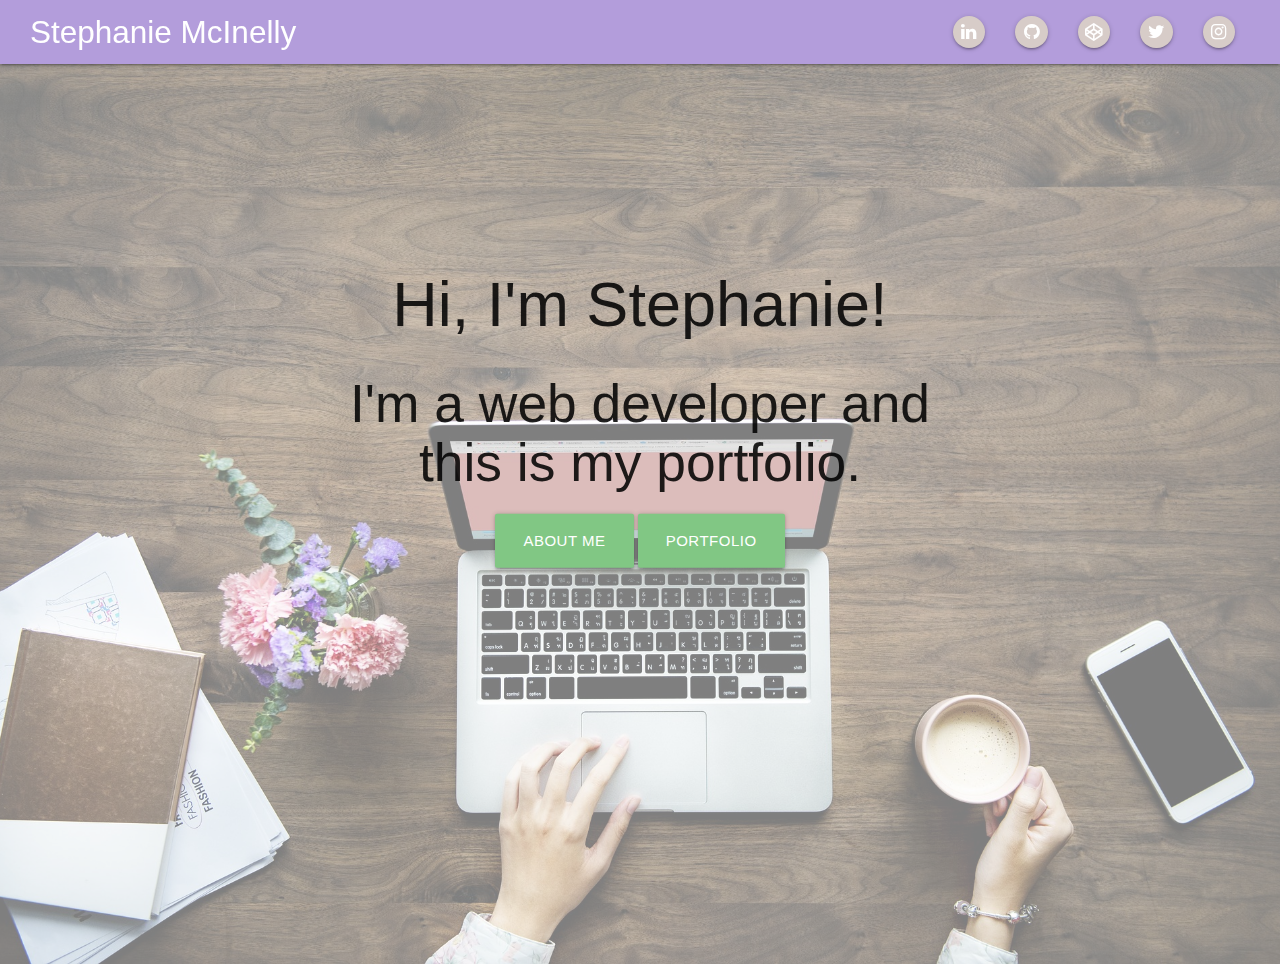
<file: index.html>
<html lang="en">
<head>
    <meta charset="UTF-8">
    <meta name="viewport" content="width=device-width, initial-scale=1.0">
    <meta http-equiv="X-UA-Compatible" content="ie=edge">
    <!--Import Google Icon Font-->
    <link href="https://fonts.googleapis.com/icon?family=Material+Icons" rel="stylesheet">
     <!-- Compiled and minified CSS -->
    <link rel="stylesheet" href="https://cdnjs.cloudflare.com/ajax/libs/materialize/1.0.0/css/materialize.min.css">
     <!--Font Awesome-->
    <link rel="stylesheet" href="https://cdnjs.cloudflare.com/ajax/libs/font-awesome/4.7.0/css/font-awesome.min.css">
    <!--Stylesheet CSS-->
    <link rel="stylesheet" type="text/css" href="stylesheet.css">
   
    <title>Stephanie McInelly</title>
</head>
<body>
  <!--Responsive NavBar-->
  <div class="navbar-fixed">
    <nav class="nav-wrapper deep-purple lighten-3">
        <div class="brand-logo">Stephanie McInelly</div>
            <a href="#" class="sidenav-trigger" data-target="mobile-links">
                <i class="material-icons">menu</i>
            </a>
            <div class="links">
            <ul class="right hide-on-med-and-down">
                <li><a href="https://linkedin.com/in/stephaniemcinelly/" target="_blank" class="tooltipped btn-floating btn-small brown lighten-4" data-tooltip="Linked In">
                    <i class="fa fa-linkedin"></i>
                </a></li>
                <li><a href="https://github.com/smcinelly" target="_blank" class="tooltipped btn-floating btn-small brown lighten-4" data-tooltip="GitHub">
                    <i class="fa fa-github"></i>
                </a></li>
                <li><a href="https://codepen.io/smcinelly/" target="_blank" class="tooltipped btn-floating btn-small brown lighten-4" data-tooltip="CodePen">
                    <i class="fa fa-codepen"></i>
                </a></li>
                <li><a href="https://twitter.com/smcinelly" target="_blank" class="tooltipped btn-floating btn-small brown lighten-4" data-tooltip="Twitter">
                    <i class="fa fa-twitter"></i>
                </a></li>
                <li><a href="https://www.instagram.com/smac_webdev/" target="_blank" class="tooltipped btn-floating btn-small brown lighten-4" data-tooltip="Instagram">
                    <i class="fa fa-instagram"></i>
                </a></li>
            </ul>
            </div>
        </div>
    </nav> 
</div>
    <ul class="sidenav" id="mobile-links">
        <li><a href="index.html">Home</a></li>
        <li><a href="about.html">About</a></li>
        <li><a href="portfolio.html">Portfolio</a></li>
        <li><a href="https://linkedin.com/in/stephaniemcinelly/" target="_blank">Linked In</a></li>
        <li><a href="https://github.com/smcinelly" target="_blank">GitHub</a></li>
        <li><a href="https://codepen.io/smcinelly/" target="_blank">CodePen</a></li>
        <li><a href="https://twitter.com/smcinelly" target="_blank">Twitter</a></li>
        <li><a href="https://www.instagram.com/smac_webdev/" target="_blank">Instagram</a></li>
    </ul>
<!---Background image-->
<header>
    <div class="background-image"></div>
</header>
<!--Main content-->
    <main class="main-container">
        <h1 class="center-align">Hi, I'm Stephanie!</h1>
        <h2 class="center-align">I'm a web developer and this is my portfolio.</h2>
        <p class="center-align">
            <a href="about.html" class="green lighten-2 waves-effect waves-light btn-large" class="center-align">About Me</a>
            <a href="portfolio.html" class="green lighten-2 waves-effect waves-light btn-large" class="center-align">Portfolio</a>
        </p>
    </main>


<!-- Compiled and minified JavaScript and jQuery -->
    <script src="https://code.jquery.com/jquery-3.4.1.min.js"></script>
    <script src="https://cdnjs.cloudflare.com/ajax/libs/materialize/1.0.0/js/materialize.min.js"></script>
    <script>
        $(document).ready(function(){
            $('.sidenav').sidenav();
            $('.tooltipped').tooltip()
        });
    </script>
</body>
</html>
</file>
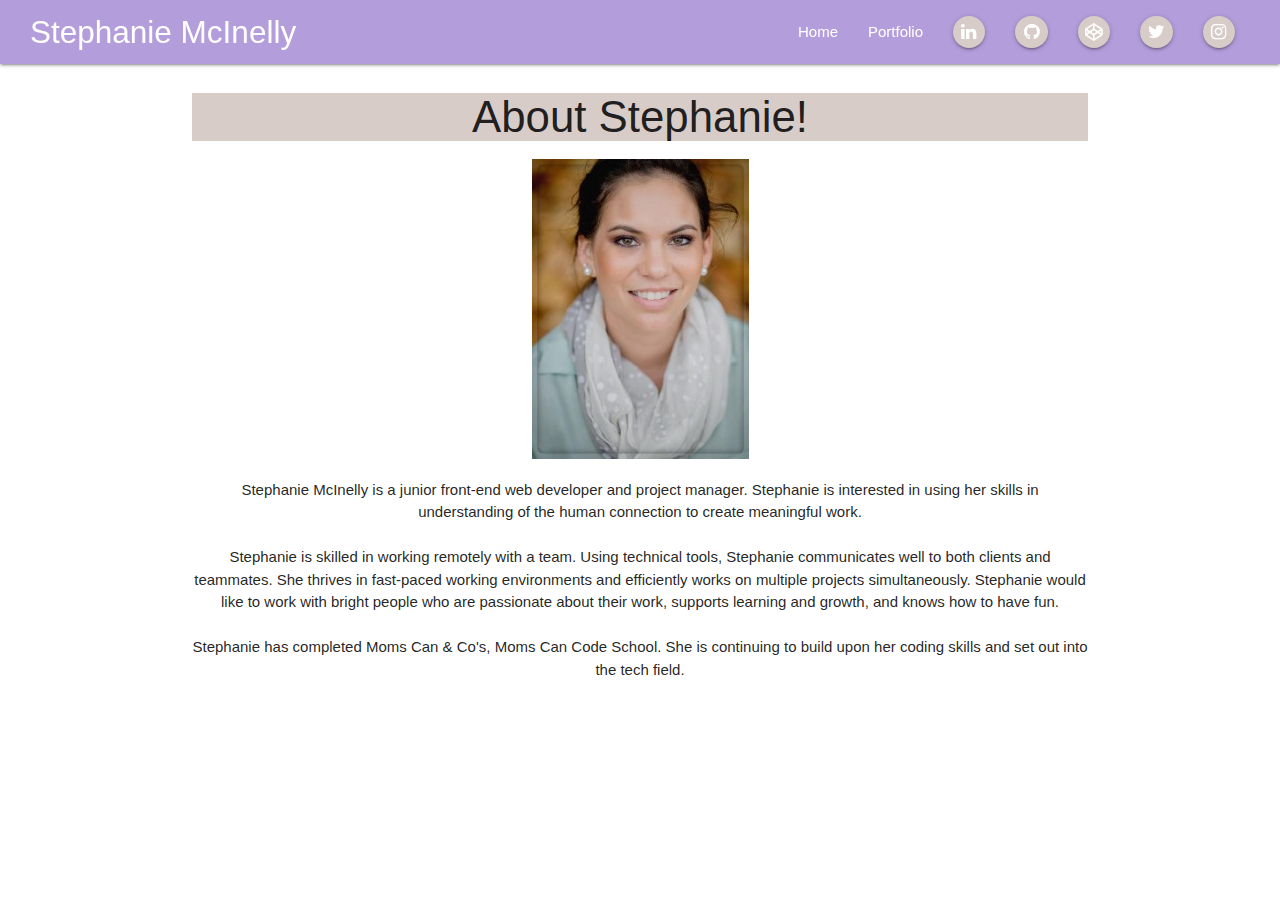
<file: about.html>
<html lang="en">
<head>
    <meta charset="UTF-8">
    <meta name="viewport" content="width=device-width, initial-scale=1.0">
    <meta http-equiv="X-UA-Compatible" content="ie=edge">
    <!--Import Google Icon Font-->
    <link href="https://fonts.googleapis.com/icon?family=Material+Icons" rel="stylesheet">
     <!-- Compiled and minified CSS -->
    <link rel="stylesheet" href="https://cdnjs.cloudflare.com/ajax/libs/materialize/1.0.0/css/materialize.min.css">
     <!--Font Awesome-->
    <link rel="stylesheet" href="https://cdnjs.cloudflare.com/ajax/libs/font-awesome/4.7.0/css/font-awesome.min.css">
    <!--Stylesheet CSS-->
    <link rel="stylesheet" type="text/css" href="stylesheet.css">
   
    <title>Stephanie McInelly</title>
</head>
<body>
  <!--Responsive NavBar-->
  <div class="navbar-fixed">
    <nav class="nav-wrapper deep-purple lighten-3">
        <div class="brand-logo">Stephanie McInelly</div>
            <a href="#" class="sidenav-trigger" data-target="mobile-links">
                <i class="material-icons">menu</i>
            </a>
            <div class="links">
            <ul class="right hide-on-med-and-down">
                <li><a href="index.html">Home</a></li>
                <li><a href="portfolio.html">Portfolio</a></li>
                <li><a href="https://linkedin.com/in/stephaniemcinelly/" target="_blank" class="tooltipped btn-floating btn-small brown lighten-4" data-tooltip="Linked In">
                    <i class="fa fa-linkedin"></i>
                </a></li>
                <li><a href="https://github.com/smcinelly" target="_blank" class="tooltipped btn-floating btn-small brown lighten-4" data-tooltip="GitHub">
                    <i class="fa fa-github"></i>
                </a></li>
                <li><a href="https://codepen.io/smcinelly/" target="_blank" class="tooltipped btn-floating btn-small brown lighten-4" data-tooltip="CodePen">
                    <i class="fa fa-codepen"></i>
                </a></li>
                <li><a href="https://twitter.com/smcinelly" target="_blank" class="tooltipped btn-floating btn-small brown lighten-4" data-tooltip="Twitter">
                    <i class="fa fa-twitter"></i>
                </a></li>
                <li><a href="https://www.instagram.com/smac_webdev/" target="_blank" class="tooltipped btn-floating btn-small brown lighten-4" data-tooltip="Instagram">
                    <i class="fa fa-instagram"></i>
                </a></li>
            </ul>
            </div>
    </nav>
</div> 
    <ul class="sidenav" id="mobile-links">
        <li><a href="index.html">Home</a></li>
        <li><a href="about.html">About</a></li>
        <li><a href="portfolio.html">Portfolio</a></li>
        <li><a href="https://linkedin.com/in/stephaniemcinelly/" target="_blank">Linked In</a></li>
        <li><a href="https://github.com/smcinelly" target="_blank">GitHub</a></li>
        <li><a href="https://codepen.io/smcinelly/" target="_blank">CodePen</a></li>
        <li><a href="https://twitter.com/smcinelly" target="_blank">Twitter</a></li>
        <li><a href="https://www.instagram.com/smac_webdev/" target="_blank">Instagram</a></li>
    </ul>

<!-- Main Content -->
<div class="container">
    <h3 class="brown lighten-4 center-align">About Stephanie!</h3>
</div>
<div class="image">
    <img class="center-align" src="assets/selfie1.jpg" alt="A photo of Stephanie">
</div>
<div class="container">
    <div class="content">
        <p class="center-align">Stephanie McInelly is a junior front-end web developer and project manager. Stephanie is interested in using her skills in understanding of the human connection to create meaningful work.          <br>  
                <br>Stephanie is skilled in working remotely with a team. Using technical tools, Stephanie communicates well to both clients and teammates. She thrives in fast-paced working environments and efficiently works on multiple projects simultaneously. Stephanie would like to work with bright people who are passionate about their work, supports learning and growth, and knows how to have fun. 
                <br>
                <br>Stephanie has completed Moms Can & Co's, Moms Can Code School. She is continuing to build upon her coding skills and set out into the tech field.
        </p>
    </div>
</div>


<!-- Compiled and minified JavaScript and jQuery -->
    <script src="https://code.jquery.com/jquery-3.4.1.min.js"></script>
    <script src="https://cdnjs.cloudflare.com/ajax/libs/materialize/1.0.0/js/materialize.min.js"></script>
    <script>
        $(document).ready(function(){
            $('.sidenav').sidenav();
            $('.tooltipped').tooltip()
        });
    </script>
</body>
</html>
</file>
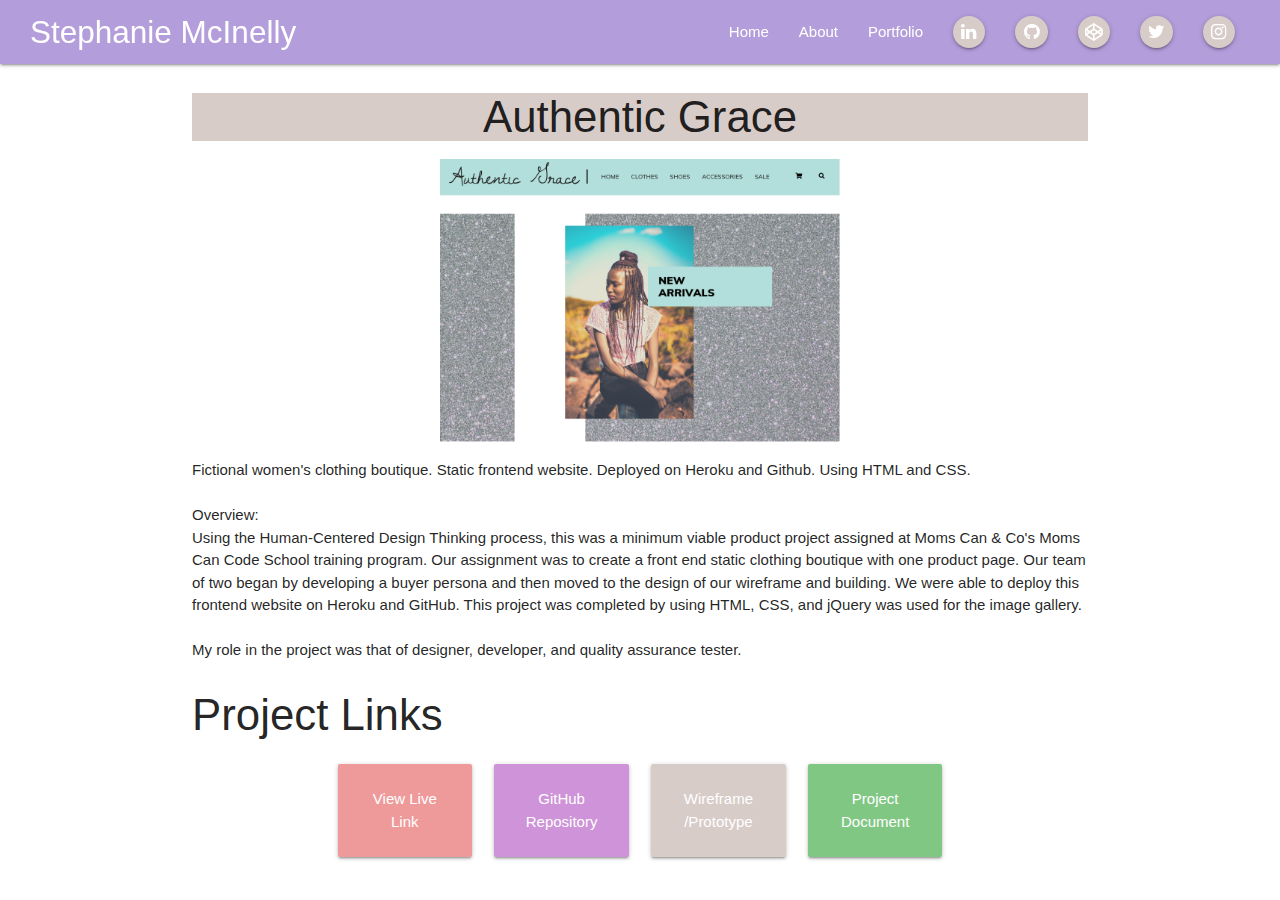
<file: authenticgrace.html>
<html lang="en">
<head>
    <meta charset="UTF-8">
    <meta name="viewport" content="width=device-width, initial-scale=1.0">
    <meta http-equiv="X-UA-Compatible" content="ie=edge">
    <!--Import Google Icon Font-->
    <link href="https://fonts.googleapis.com/icon?family=Material+Icons" rel="stylesheet">
     <!-- Compiled and minified CSS -->
    <link rel="stylesheet" href="https://cdnjs.cloudflare.com/ajax/libs/materialize/1.0.0/css/materialize.min.css">
     <!--Font Awesome-->
    <link rel="stylesheet" href="https://cdnjs.cloudflare.com/ajax/libs/font-awesome/4.7.0/css/font-awesome.min.css">
    <!--Stylesheet CSS-->
    <link rel="stylesheet" type="text/css" href="stylesheet.css">
   
    <title>Stephanie McInelly</title>
</head>
<body>
  <!--Responsive NavBar-->
  <div class="navbar-fixed">
    <nav class="nav-wrapper deep-purple lighten-3">
        <div class="brand-logo">Stephanie McInelly</div>
            <a href="#" class="sidenav-trigger" data-target="mobile-links">
                <i class="material-icons">menu</i>
            </a>
            <div class="links">
            <ul class="right hide-on-med-and-down">
                <li><a href="index.html">Home</a></li>
                <li><a href="about.html">About</a></li>
                <li><a href="portfolio.html">Portfolio</a></li>
                <li><a href="https://linkedin.com/in/stephaniemcinelly/" target="_blank" class="tooltipped btn-floating btn-small brown lighten-4" data-tooltip="Linked In">
                    <i class="fa fa-linkedin"></i>
                </a></li>
                <li><a href="https://github.com/smcinelly"  target="_blank" class="tooltipped btn-floating btn-small brown lighten-4" data-tooltip="GitHub">
                    <i class="fa fa-github"></i>
                </a></li>
                <li><a href="https://codepen.io/smcinelly/" target="_blank" class="tooltipped btn-floating btn-small brown lighten-4" data-tooltip="CodePen">
                    <i class="fa fa-codepen"></i>
                </a></li>
                <li><a href="https://twitter.com/smcinelly" target="_blank" class="tooltipped btn-floating btn-small brown lighten-4" data-tooltip="Twitter">
                    <i class="fa fa-twitter"></i>
                </a></li>
                <li><a href="https://www.instagram.com/smac_webdev/" target="_blank" class="tooltipped btn-floating btn-small brown lighten-4" data-tooltip="Instagram">
                    <i class="fa fa-instagram"></i>
                </a></li>
            </ul>
            </div>
    </nav>
</div> 
    <ul class="sidenav" id="mobile-links">
        <li><a href="index.html">Home</a></li>
        <li><a href="about.html">About</a></li>
        <li><a href="portfolio.html">Portfolio</a></li>
        <li><a href="https://linkedin.com/in/stephaniemcinelly/" target="_blank">Linked In</a></li>
        <li><a href="https://github.com/smcinelly" target="_blank">GitHub</a></li>
        <li><a href="https://codepen.io/smcinelly/" target="_blank">CodePen</a></li>
        <li><a href="https://twitter.com/smcinelly" target="_blank">Twitter</a></li>
        <li><a href="https://www.instagram.com/smac_webdev/" target="_blank">Instagram</a></li>
    </ul>

<!--Main Container-->
<div class="container">
    <!--Page Title-->
    <h3 class="brown lighten-4 center-align">Authentic Grace</h3>
    <a href="https://smcinelly.github.io/authenticgrace/" target="_blank">
        <img src="assets/authenticgracescreenshot.png" alt="Screenshot of Authentic Grace Website" width="400" class="screenshot">
    </a>
        <p>
            Fictional women's clothing boutique. Static frontend website. Deployed on Heroku and Github. Using HTML and CSS.
            <br> 
            <br>
            Overview: 
            <br>
            Using the Human-Centered Design Thinking process, this was a minimum viable product project assigned at Moms Can & Co's Moms Can Code School training program. Our assignment was to create a front end static clothing boutique with one product page. Our team of two began by developing a buyer persona and then moved to the design of our wireframe and building. We were able to deploy this frontend website on Heroku and GitHub. This project was completed by using HTML, CSS, and jQuery was used for the image gallery.  
            <br>
            <br>
            My role in the project was that of designer, developer, and quality assurance tester. 
            
        </p> 
        
    <h3>Project Links</h3>
        <div class="container">
            <!-- Row 1 -->
            <div class="row">
                <div class="col s6 m3">
                    <div class="card-panel hoverable red lighten-3">
                        <div class="card-content center-align">
                            <div class="card-action">
                                <a href="https://smcinelly.github.io/authenticgrace/" target="_blank" class="white-text">View Live Link</a>
                            </div>
                        </div> 
                    </div>           
                </div>
                <div class="col s6 m3">
                    <div class="card-panel hoverable deep purple lighten-3">
                        <div class="card-content center-align">
                            <div class="card-action">
                                <a href="https://github.com/smcinelly/authenticgrace" target="_blank" class="white-text">GitHub Repository</a>
                            </div>
                        </div> 
                    </div>
                </div>
                <div class="col s6 m3">
                    <div class="card-panel hoverable brown lighten-4">
                        <div class="card-content center-align">
                            <div class="card-action">
                                <a href="https://www.figma.com/file/Ox8mPMkwBrrz0915VaNH1vUM/AUTHENTIC-GRACE-WIREFRAME?node-id=0%3A1" target="_blank" class="white-text">Wireframe /Prototype</a>
                            </div>
                        </div> 
                    </div>
                </div>
                <div class="col s6 m3">
                    <div class="card-panel hoverable green lighten-2">
                        <div class="card-content center-align">
                            <div class="card-action">
                                <a href="https://docs.google.com/document/d/1XgYk7UZnHPvHpqdD8VHSMOe6PjVz8UFHPuuS5CthLV8/edit?usp=sharing" target="_blank" class="white-text">Project Document</a>
                            </div>
                        </div> 
                    </div>
                </div>    
            </div>


</div>




<!-- Compiled and minified JavaScript and jQuery -->
    <script src="https://code.jquery.com/jquery-3.4.1.min.js"></script>
    <script src="https://cdnjs.cloudflare.com/ajax/libs/materialize/1.0.0/js/materialize.min.js"></script>
    <script>
        $(document).ready(function(){
            $('.sidenav').sidenav();
            $('.tooltipped').tooltip()
        });
    </script>
</body>
</html>
</file>
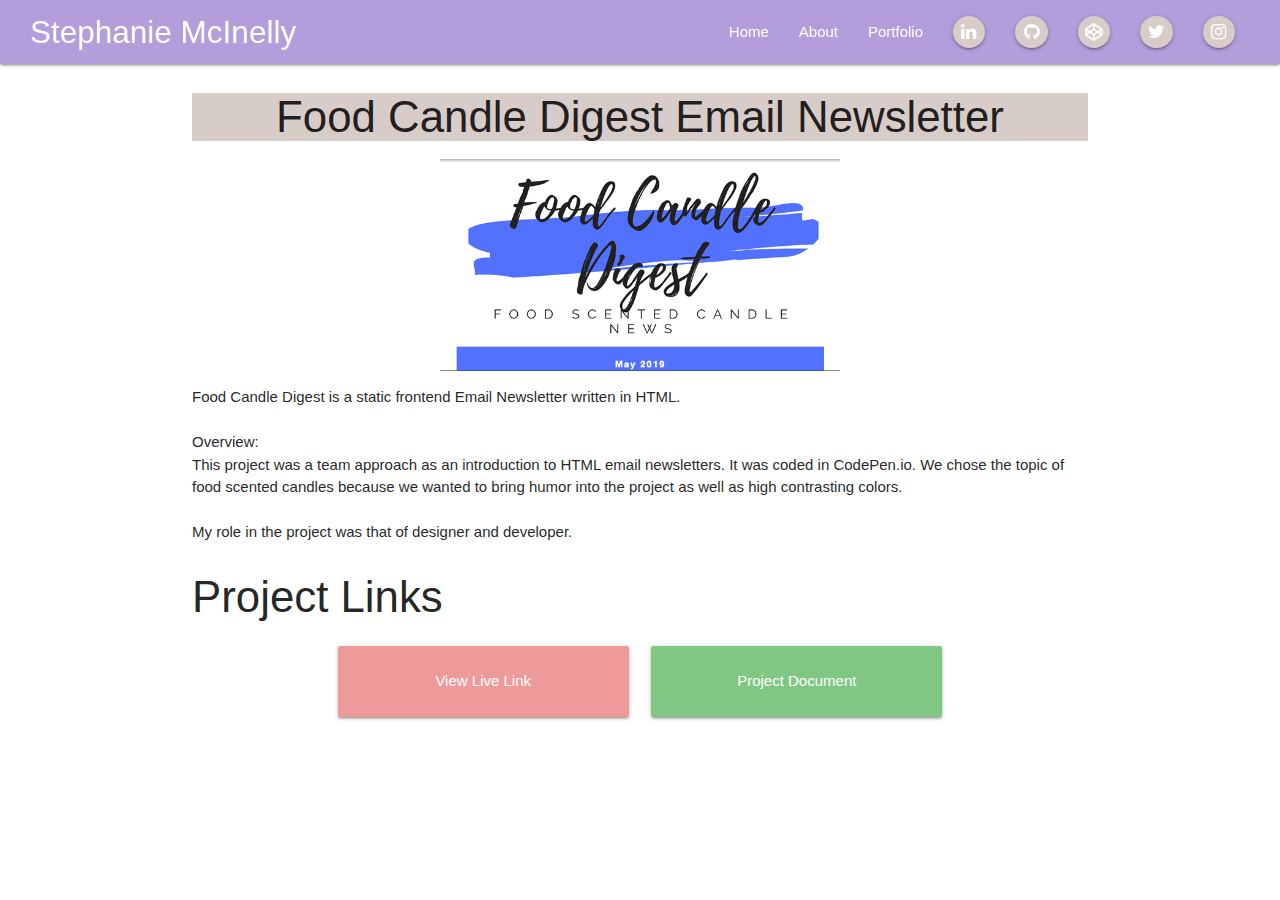
<file: foodcandlenews.html>
<html lang="en">
<head>
    <meta charset="UTF-8">
    <meta name="viewport" content="width=device-width, initial-scale=1.0">
    <meta http-equiv="X-UA-Compatible" content="ie=edge">
    <!--Import Google Icon Font-->
    <link href="https://fonts.googleapis.com/icon?family=Material+Icons" rel="stylesheet">
     <!-- Compiled and minified CSS -->
    <link rel="stylesheet" href="https://cdnjs.cloudflare.com/ajax/libs/materialize/1.0.0/css/materialize.min.css">
     <!--Font Awesome-->
    <link rel="stylesheet" href="https://cdnjs.cloudflare.com/ajax/libs/font-awesome/4.7.0/css/font-awesome.min.css">
    <!--Stylesheet CSS-->
    <link rel="stylesheet" type="text/css" href="stylesheet.css">
   
    <title>Stephanie McInelly</title>
</head>
<body>
  <!--Responsive NavBar-->
  <div class="navbar-fixed">
    <nav class="nav-wrapper deep-purple lighten-3">
        <div class="brand-logo">Stephanie McInelly</div>
            <a href="#" class="sidenav-trigger" data-target="mobile-links">
                <i class="material-icons">menu</i>
            </a>
            <div class="links">
            <ul class="right hide-on-med-and-down">
                <li><a href="index.html">Home</a></li>
                <li><a href="about.html">About</a></li>
                <li><a href="portfolio.html">Portfolio</a></li>
                <li><a href="https://linkedin.com/in/stephaniemcinelly/" target="_blank" class="tooltipped btn-floating btn-small brown lighten-4" data-tooltip="Linked In">
                    <i class="fa fa-linkedin"></i>
                </a></li>
                <li><a href="https://github.com/smcinelly"  target="_blank" class="tooltipped btn-floating btn-small brown lighten-4" data-tooltip="GitHub">
                    <i class="fa fa-github"></i>
                </a></li>
                <li><a href="https://codepen.io/smcinelly/" target="_blank" class="tooltipped btn-floating btn-small brown lighten-4" data-tooltip="CodePen">
                    <i class="fa fa-codepen"></i>
                </a></li>
                <li><a href="https://twitter.com/smcinelly" target="_blank" class="tooltipped btn-floating btn-small brown lighten-4" data-tooltip="Twitter">
                    <i class="fa fa-twitter"></i>
                </a></li>
                <li><a href="https://www.instagram.com/smac_webdev/" target="_blank" class="tooltipped btn-floating btn-small brown lighten-4" data-tooltip="Instagram">
                    <i class="fa fa-instagram"></i>
                </a></li>
            </ul>
            </div>
    </nav>
</div> 
    <ul class="sidenav" id="mobile-links">
        <li><a href="index.html">Home</a></li>
        <li><a href="about.html">About</a></li>
        <li><a href="portfolio.html">Portfolio</a></li>
        <li><a href="https://linkedin.com/in/stephaniemcinelly/" target="_blank">Linked In</a></li>
        <li><a href="https://github.com/smcinelly" target="_blank">GitHub</a></li>
        <li><a href="https://codepen.io/smcinelly/" target="_blank">CodePen</a></li>
        <li><a href="https://twitter.com/smcinelly" target="_blank">Twitter</a></li>
        <li><a href="https://www.instagram.com/smac_webdev/" target="_blank">Instagram</a></li>
    </ul>

<!--Main Container-->
<div class="container">
    <!--Page Title-->
    <h3 class="brown lighten-4 center-align">Food Candle Digest Email Newsletter</h3>
    <a href="https://codepen.io/smcinelly/pen/GLBVyd" target="_blank">
        <img src="assets/Foodcandlenewsscreenshot.png" alt="Screenshot of Food Candle Digest letterhead" width="400" class="screenshot">
    </a>
        <p>
            Food Candle Digest is a static frontend Email Newsletter written in HTML. 
            <br> 
            <br>
            Overview: 
            <br>
            This project was a team approach as an introduction to HTML email newsletters. It was coded in CodePen.io. We chose the topic of food scented candles because we wanted to bring humor into the project as well as high contrasting colors. 
            <br>
            <br>
            My role in the project was that of designer and developer.
            
        </p> 
        
    <h3>Project Links</h3>
        <div class="container">
            <!-- Row 1 -->
            <div class="row">
                <div class="col s6 m6">
                    <div class="card-panel hoverable red lighten-3">
                        <div class="card-content center-align">
                            <div class="card-action">
                                <a href="https://codepen.io/smcinelly/pen/GLBVyd" target="_blank" class="white-text">View Live Link</a>
                            </div>
                        </div> 
                    </div>           
                </div>
                <div class="col s6 m6">
                    <div class="card-panel hoverable green lighten-2">
                        <div class="card-content center-align">
                            <div class="card-action">
                                <a href="https://docs.google.com/document/d/1c7-vx2g7zF8ANW5qcX3PeXOGoX62oYHRZBwfhHm9KPE/edit?usp=sharing" target="_blank" class="white-text">Project Document</a>
                            </div>
                        </div> 
                    </div>
                </div>    
            </div>

</div>




<!-- Compiled and minified JavaScript and jQuery -->
    <script src="https://code.jquery.com/jquery-3.4.1.min.js"></script>
    <script src="https://cdnjs.cloudflare.com/ajax/libs/materialize/1.0.0/js/materialize.min.js"></script>
    <script>
        $(document).ready(function(){
            $('.sidenav').sidenav();
            $('.tooltipped').tooltip()
        });
    </script>
</body>
</html>
</file>
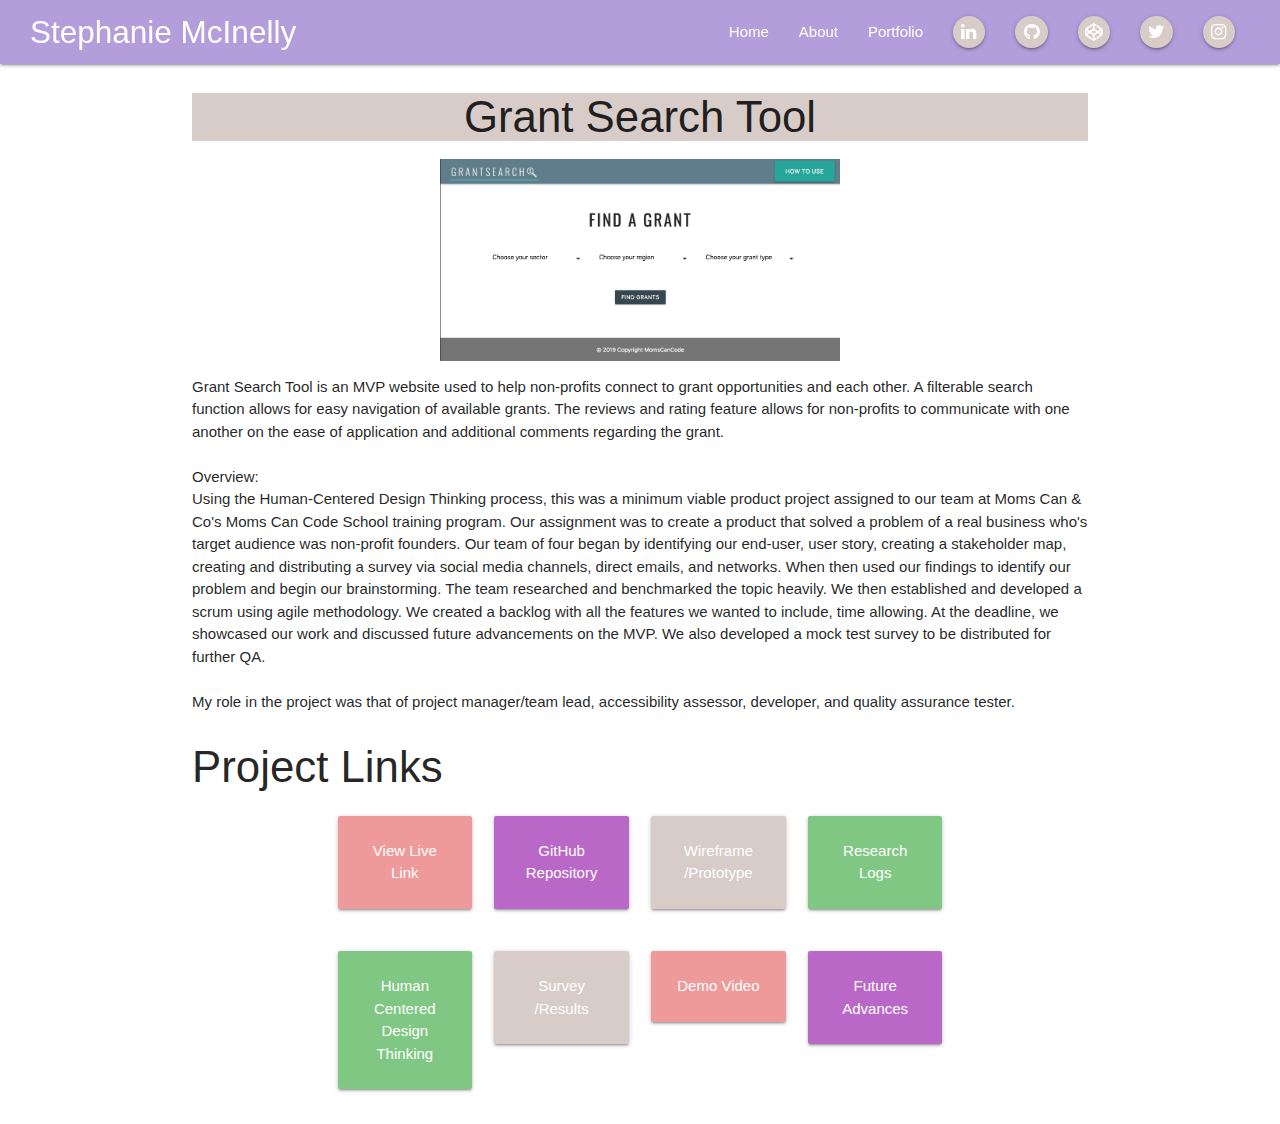
<file: grantsearchtool.html>
<html lang="en">
<head>
    <meta charset="UTF-8">
    <meta name="viewport" content="width=device-width, initial-scale=1.0">
    <meta http-equiv="X-UA-Compatible" content="ie=edge">
    <!--Import Google Icon Font-->
    <link href="https://fonts.googleapis.com/icon?family=Material+Icons" rel="stylesheet">
     <!-- Compiled and minified CSS -->
    <link rel="stylesheet" href="https://cdnjs.cloudflare.com/ajax/libs/materialize/1.0.0/css/materialize.min.css">
     <!--Font Awesome-->
    <link rel="stylesheet" href="https://cdnjs.cloudflare.com/ajax/libs/font-awesome/4.7.0/css/font-awesome.min.css">
    <!--Stylesheet CSS-->
    <link rel="stylesheet" type="text/css" href="stylesheet.css">
   
    <title>Stephanie McInelly</title>
</head>
<body>
  <!--Responsive NavBar-->
  <div class="navbar-fixed">
    <nav class="nav-wrapper deep-purple lighten-3">
        <div class="brand-logo">Stephanie McInelly</div>
            <a href="#" class="sidenav-trigger" data-target="mobile-links">
                <i class="material-icons">menu</i>
            </a>
            <div class="links">
            <ul class="right hide-on-med-and-down">
                <li><a href="index.html">Home</a></li>
                <li><a href="about.html">About</a></li>
                <li><a href="portfolio.html">Portfolio</a></li>
                <li><a href="https://linkedin.com/in/stephaniemcinelly/" target="_blank" class="tooltipped btn-floating btn-small brown lighten-4" data-tooltip="Linked In">
                    <i class="fa fa-linkedin"></i>
                </a></li>
                <li><a href="https://github.com/smcinelly"  target="_blank" class="tooltipped btn-floating btn-small brown lighten-4" data-tooltip="GitHub">
                    <i class="fa fa-github"></i>
                </a></li>
                <li><a href="https://codepen.io/smcinelly/" target="_blank" class="tooltipped btn-floating btn-small brown lighten-4" data-tooltip="CodePen">
                    <i class="fa fa-codepen"></i>
                </a></li>
                <li><a href="https://twitter.com/smcinelly" target="_blank" class="tooltipped btn-floating btn-small brown lighten-4" data-tooltip="Twitter">
                    <i class="fa fa-twitter"></i>
                </a></li>
                <li><a href="https://www.instagram.com/smac_webdev/" target="_blank" class="tooltipped btn-floating btn-small brown lighten-4" data-tooltip="Instagram">
                    <i class="fa fa-instagram"></i>
                </a></li>
            </ul>
            </div>
    </nav>
</div> 
    <ul class="sidenav" id="mobile-links">
        <li><a href="index.html">Home</a></li>
        <li><a href="about.html">About</a></li>
        <li><a href="portfolio.html">Portfolio</a></li>
        <li><a href="https://linkedin.com/in/stephaniemcinelly/" target="_blank">Linked In</a></li>
        <li><a href="https://github.com/smcinelly" target="_blank">GitHub</a></li>
        <li><a href="https://codepen.io/smcinelly/" target="_blank">CodePen</a></li>
        <li><a href="https://twitter.com/smcinelly" target="_blank">Twitter</a></li>
        <li><a href="https://www.instagram.com/smac_webdev/" target="_blank">Instagram</a></li>
    </ul>

<!--Main Container-->
<div class="container">
    <!--Page Title-->
    <h3 class="brown lighten-4 center-align">Grant Search Tool</h3>
    <a href="https://smcinelly.github.io/Grantsearch/" target="_blank">
        <img src="assets/GrantsearchScreenshot.png" alt="Screenshot of Grant Search Tool website" width="400" class="screenshot">
    </a>
        <p>
            Grant Search Tool is an MVP website used to help non-profits connect to grant opportunities and each other. A filterable search function allows for easy navigation of available grants. The reviews and rating feature allows for non-profits to communicate with one another on the ease of application and additional comments regarding the grant.
            <br> 
            <br>
            Overview: 
            <br>
            Using the Human-Centered Design Thinking process, this was a minimum viable product project assigned to our team at Moms Can & Co's Moms Can Code School training program. Our assignment was to create a product that solved a problem of a real business who's target audience was non-profit founders. Our team of four began by identifying our end-user, user story, creating a stakeholder map, creating and distributing a survey via social media channels, direct emails, and networks. When then used our findings to identify our problem and begin our brainstorming. The team researched and benchmarked the topic heavily. We then established and developed a scrum using agile methodology. We created a backlog with all the features we wanted to include, time allowing. At the deadline, we showcased our work and discussed future advancements on the MVP. We also developed a mock test survey to be distributed for further QA. 
            <br>
            <br>
            My role in the project was that of project manager/team lead, accessibility assessor, developer, and quality assurance tester. 
            
        </p> 
        
    <h3>Project Links</h3>
        <div class="container">
            <!-- Row 1 -->
            <div class="row">
                <div class="col s6 m3">
                    <div class="card-panel hoverable red lighten-3">
                        <div class="card-content center-align">
                            <div class="card-action">
                                <a href="https://smcinelly.github.io/Grantsearch/" target="_blank" class="white-text">View Live Link</a>
                            </div>
                        </div> 
                    </div>           
                </div>
                <div class="col s6 m3">
                    <div class="card-panel hoverable purple lighten-2">
                        <div class="card-content center-align">
                            <div class="card-action">
                                <a href="https://github.com/smcinelly/Grantsearch" target="_blank" class="white-text">GitHub Repository</a>
                            </div>
                        </div> 
                    </div>
                </div>
                <div class="col s6 m3">
                    <div class="card-panel hoverable brown lighten-4">
                        <div class="card-content center-align">
                            <div class="card-action">
                                <a href="https://www.figma.com/file/SXc2QSO0WKOF0MRKFyMeF8UY/Genaccelerator-Wireframe?node-id=1%3A5" target="_blank" class="white-text">Wireframe /Prototype</a>
                            </div>
                        </div> 
                    </div>
                </div>
                <div class="col s6 m3">
                    <div class="card-panel hoverable green lighten-2">
                        <div class="card-content center-align">
                            <div class="card-action">
                                <a href="https://docs.google.com/spreadsheets/d/1rTJmCUIYPnL9yOwce-QtdBxMK0Y1D0fWgMqv2Yt0GtQ/edit?usp=sharing" target="_blank" class="white-text">Research Logs</a>
                            </div>
                        </div> 
                    </div>
                </div>    
            </div>
            <!-- Row 2 -->
            <div class="row">
                <div class="col s6 m3">
                    <div class="card-panel hoverable green lighten-2">
                        <div class="card-content center-align">
                            <div class="card-action">
                                <a href="https://miro.com/app/board/o9J_kxLX8S0=/" target="_blank" class="white-text">Human Centered Design Thinking</a>
                            </div>
                        </div> 
                    </div>
                </div>
                <div class="col s6 m3">
                    <div class="card-panel hoverable brown lighten-4">
                        <div class="card-content center-align">
                            <div class="card-action">
                                <a href="https://docs.google.com/spreadsheets/d/1A16AjqEv3a0GarhAdDsVFqeeAg5D0un4DZQhrP2KD84/edit?usp=sharing" target="_blank" class="white-text">Survey /Results</a>
                            </div>
                        </div> 
                    </div>
                </div>
                <div class="col s6 m3">
                    <div class="card-panel hoverable red lighten-3">
                        <div class="card-content center-align">
                            <div class="card-action">
                                <a href="https://youtu.be/5tFHrpJTk9o" target="_blank" class="white-text">Demo Video</a>
                            </div>
                        </div> 
                    </div>
                </div>
                <div class="col s6 m3">
                    <div class="card-panel hoverable purple lighten-2">
                        <div class="card-content center-align">
                            <div class="card-action">
                                <a href="https://forms.gle/RFucCwKtioLxzMVi8" target="_blank" class="white-text">Future Advances</a>
                            </div>
                        </div> 
                    </div>
                </div>    
            </div>
        </div>            


</div>




<!-- Compiled and minified JavaScript and jQuery -->
    <script src="https://code.jquery.com/jquery-3.4.1.min.js"></script>
    <script src="https://cdnjs.cloudflare.com/ajax/libs/materialize/1.0.0/js/materialize.min.js"></script>
    <script>
        $(document).ready(function(){
            $('.sidenav').sidenav();
            $('.tooltipped').tooltip()
        });
    </script>
</body>
</html>
</file>
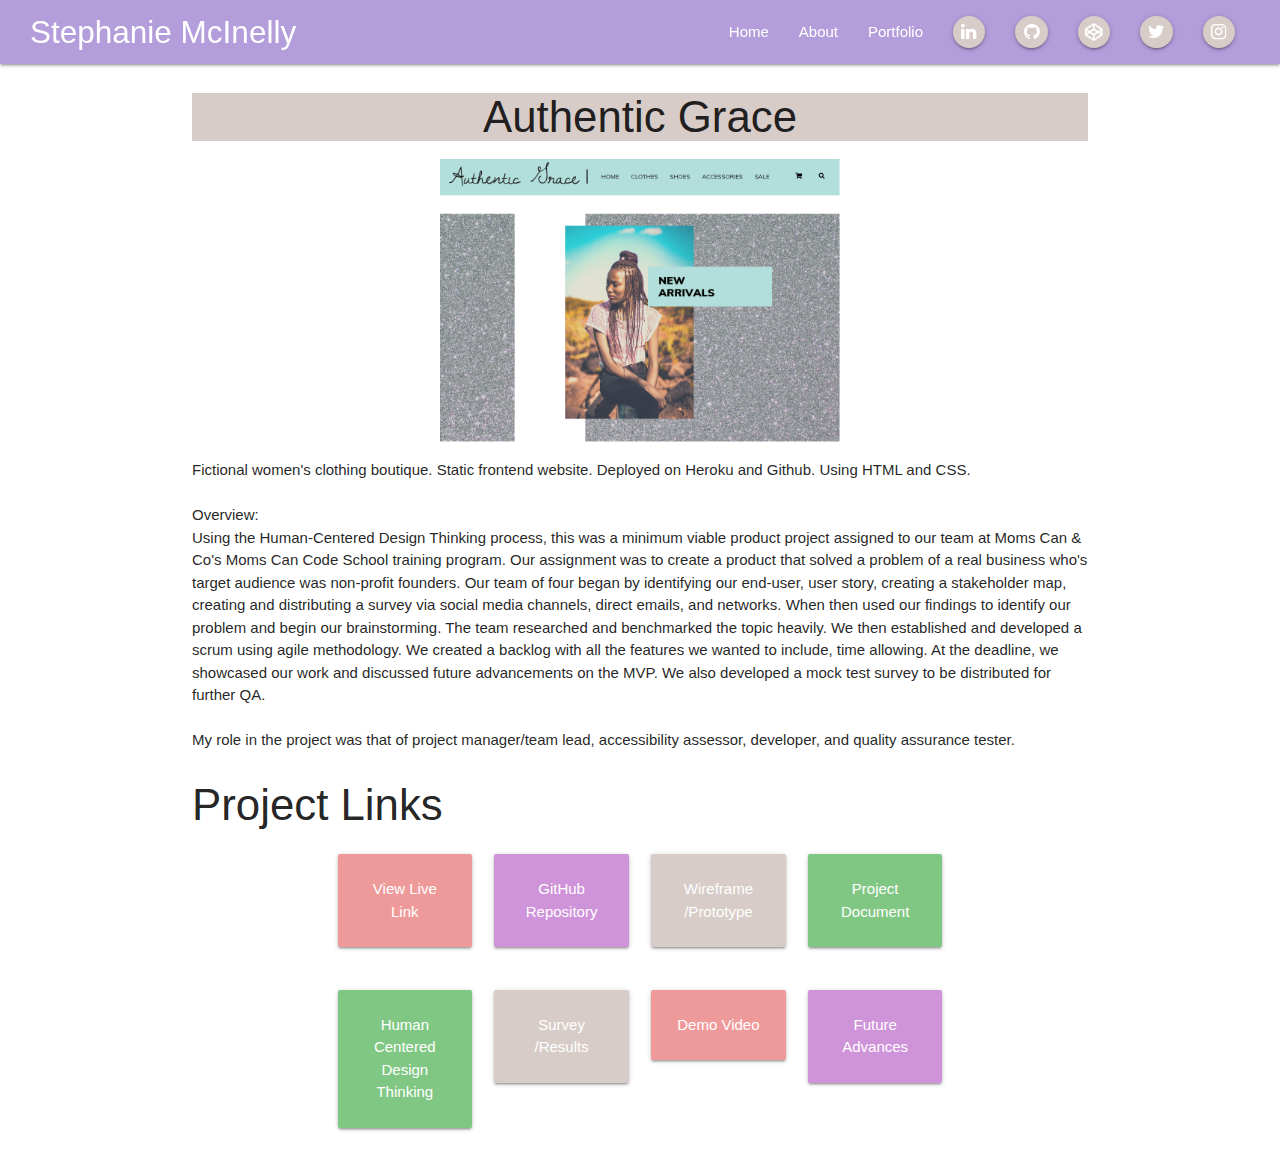
<file: placeholder.html>
<html lang="en">
<head>
    <meta charset="UTF-8">
    <meta name="viewport" content="width=device-width, initial-scale=1.0">
    <meta http-equiv="X-UA-Compatible" content="ie=edge">
    <!--Import Google Icon Font-->
    <link href="https://fonts.googleapis.com/icon?family=Material+Icons" rel="stylesheet">
     <!-- Compiled and minified CSS -->
    <link rel="stylesheet" href="https://cdnjs.cloudflare.com/ajax/libs/materialize/1.0.0/css/materialize.min.css">
     <!--Font Awesome-->
    <link rel="stylesheet" href="https://cdnjs.cloudflare.com/ajax/libs/font-awesome/4.7.0/css/font-awesome.min.css">
    <!--Stylesheet CSS-->
    <link rel="stylesheet" type="text/css" href="stylesheet.css">
   
    <title>Stephanie McInelly</title>
</head>
<body>
  <!--Responsive NavBar-->
  <div class="navbar-fixed">
    <nav class="nav-wrapper deep-purple lighten-3">
        <div class="brand-logo">Stephanie McInelly</div>
            <a href="#" class="sidenav-trigger" data-target="mobile-links">
                <i class="material-icons">menu</i>
            </a>
            <div class="links">
            <ul class="right hide-on-med-and-down">
                <li><a href="index.html">Home</a></li>
                <li><a href="about.html">About</a></li>
                <li><a href="portfolio.html">Portfolio</a></li>
                <li><a href="https://linkedin.com/in/stephaniemcinelly/" target="_blank" class="tooltipped btn-floating btn-small brown lighten-4" data-tooltip="Linked In">
                    <i class="fa fa-linkedin"></i>
                </a></li>
                <li><a href="https://github.com/smcinelly"  target="_blank" class="tooltipped btn-floating btn-small brown lighten-4" data-tooltip="GitHub">
                    <i class="fa fa-github"></i>
                </a></li>
                <li><a href="https://codepen.io/smcinelly/" target="_blank" class="tooltipped btn-floating btn-small brown lighten-4" data-tooltip="CodePen">
                    <i class="fa fa-codepen"></i>
                </a></li>
                <li><a href="https://twitter.com/smcinelly" target="_blank" class="tooltipped btn-floating btn-small brown lighten-4" data-tooltip="Twitter">
                    <i class="fa fa-twitter"></i>
                </a></li>
                <li><a href="https://www.instagram.com/smac_webdev/" target="_blank" class="tooltipped btn-floating btn-small brown lighten-4" data-tooltip="Instagram">
                    <i class="fa fa-instagram"></i>
                </a></li>
            </ul>
            </div>
    </nav>
</div> 
    <ul class="sidenav" id="mobile-links">
        <li><a href="index.html">Home</a></li>
        <li><a href="about.html">About</a></li>
        <li><a href="portfolio.html">Portfolio</a></li>
        <li><a href="https://linkedin.com/in/stephaniemcinelly/" target="_blank">Linked In</a></li>
        <li><a href="https://github.com/smcinelly" target="_blank">GitHub</a></li>
        <li><a href="https://codepen.io/smcinelly/" target="_blank">CodePen</a></li>
        <li><a href="https://twitter.com/smcinelly" target="_blank">Twitter</a></li>
        <li><a href="https://www.instagram.com/smac_webdev/" target="_blank">Instagram</a></li>
    </ul>

<!--Main Container-->
<div class="container">
    <!--Page Title-->
    <h3 class="brown lighten-4 center-align">Authentic Grace</h3>
    <a href="https://smcinelly.github.io/authenticgrace/" target="_blank">
        <img src="assets/authenticgracescreenshot.png" alt="Screenshot of Authentic Grace Website" width="400" class="screenshot">
    </a>
        <p>
            Fictional women's clothing boutique. Static frontend website. Deployed on Heroku and Github. Using HTML and CSS.
            <br> 
            <br>
            Overview: 
            <br>
            Using the Human-Centered Design Thinking process, this was a minimum viable product project assigned to our team at Moms Can & Co's Moms Can Code School training program. Our assignment was to create a product that solved a problem of a real business who's target audience was non-profit founders. Our team of four began by identifying our end-user, user story, creating a stakeholder map, creating and distributing a survey via social media channels, direct emails, and networks. When then used our findings to identify our problem and begin our brainstorming. The team researched and benchmarked the topic heavily. We then established and developed a scrum using agile methodology. We created a backlog with all the features we wanted to include, time allowing. At the deadline, we showcased our work and discussed future advancements on the MVP. We also developed a mock test survey to be distributed for further QA. 
            <br>
            <br>
            My role in the project was that of project manager/team lead, accessibility assessor, developer, and quality assurance tester. 
            
        </p> 
        
    <h3>Project Links</h3>
        <div class="container">
            <!-- Row 1 -->
            <div class="row">
                <div class="col s6 m3">
                    <div class="card-panel hoverable red lighten-3">
                        <div class="card-content center-align">
                            <div class="card-action">
                                <a href="https://smcinelly.github.io/authenticgrace/" target="_blank" class="white-text">View Live Link</a>
                            </div>
                        </div> 
                    </div>           
                </div>
                <div class="col s6 m3">
                    <div class="card-panel hoverable deep purple lighten-3">
                        <div class="card-content center-align">
                            <div class="card-action">
                                <a href="https://github.com/smcinelly/authenticgrace" target="_blank" class="white-text">GitHub Repository</a>
                            </div>
                        </div> 
                    </div>
                </div>
                <div class="col s6 m3">
                    <div class="card-panel hoverable brown lighten-4">
                        <div class="card-content center-align">
                            <div class="card-action">
                                <a href="https://www.figma.com/file/Ox8mPMkwBrrz0915VaNH1vUM/AUTHENTIC-GRACE-WIREFRAME?node-id=0%3A1" target="_blank" class="white-text">Wireframe /Prototype</a>
                            </div>
                        </div> 
                    </div>
                </div>
                <div class="col s6 m3">
                    <div class="card-panel hoverable green lighten-2">
                        <div class="card-content center-align">
                            <div class="card-action">
                                <a href="https://docs.google.com/document/d/1XgYk7UZnHPvHpqdD8VHSMOe6PjVz8UFHPuuS5CthLV8/edit?usp=sharing" target="_blank" class="white-text">Project Document</a>
                            </div>
                        </div> 
                    </div>
                </div>    
            </div>
            <!-- Row 2 -->
            <div class="row">
                <div class="col s6 m3">
                    <div class="card-panel hoverable green lighten-2">
                        <div class="card-content center-align">
                            <div class="card-action">
                                <a href="https://miro.com/app/board/o9J_kxLX8S0=/" target="_blank" class="white-text">Human Centered Design Thinking</a>
                            </div>
                        </div> 
                    </div>
                </div>
                <div class="col s6 m3">
                    <div class="card-panel hoverable brown lighten-4">
                        <div class="card-content center-align">
                            <div class="card-action">
                                <a href="https://docs.google.com/spreadsheets/d/1A16AjqEv3a0GarhAdDsVFqeeAg5D0un4DZQhrP2KD84/edit?usp=sharing" target="_blank" class="white-text">Survey /Results</a>
                            </div>
                        </div> 
                    </div>
                </div>
                <div class="col s6 m3">
                    <div class="card-panel hoverable red lighten-3">
                        <div class="card-content center-align">
                            <div class="card-action">
                                <a href="https://youtu.be/5tFHrpJTk9o" target="_blank" class="white-text">Demo Video</a>
                            </div>
                        </div> 
                    </div>
                </div>
                <div class="col s6 m3">
                    <div class="card-panel hoverable deep purple lighten-3">
                        <div class="card-content center-align">
                            <div class="card-action">
                                <a href="https://forms.gle/RFucCwKtioLxzMVi8" target="_blank" class="white-text">Future Advances</a>
                            </div>
                        </div> 
                    </div>
                </div>    
            </div>
        </div>            


</div>




<!-- Compiled and minified JavaScript and jQuery -->
    <script src="https://code.jquery.com/jquery-3.4.1.min.js"></script>
    <script src="https://cdnjs.cloudflare.com/ajax/libs/materialize/1.0.0/js/materialize.min.js"></script>
    <script>
        $(document).ready(function(){
            $('.sidenav').sidenav();
            $('.tooltipped').tooltip()
        });
    </script>
</body>
</html>
</file>
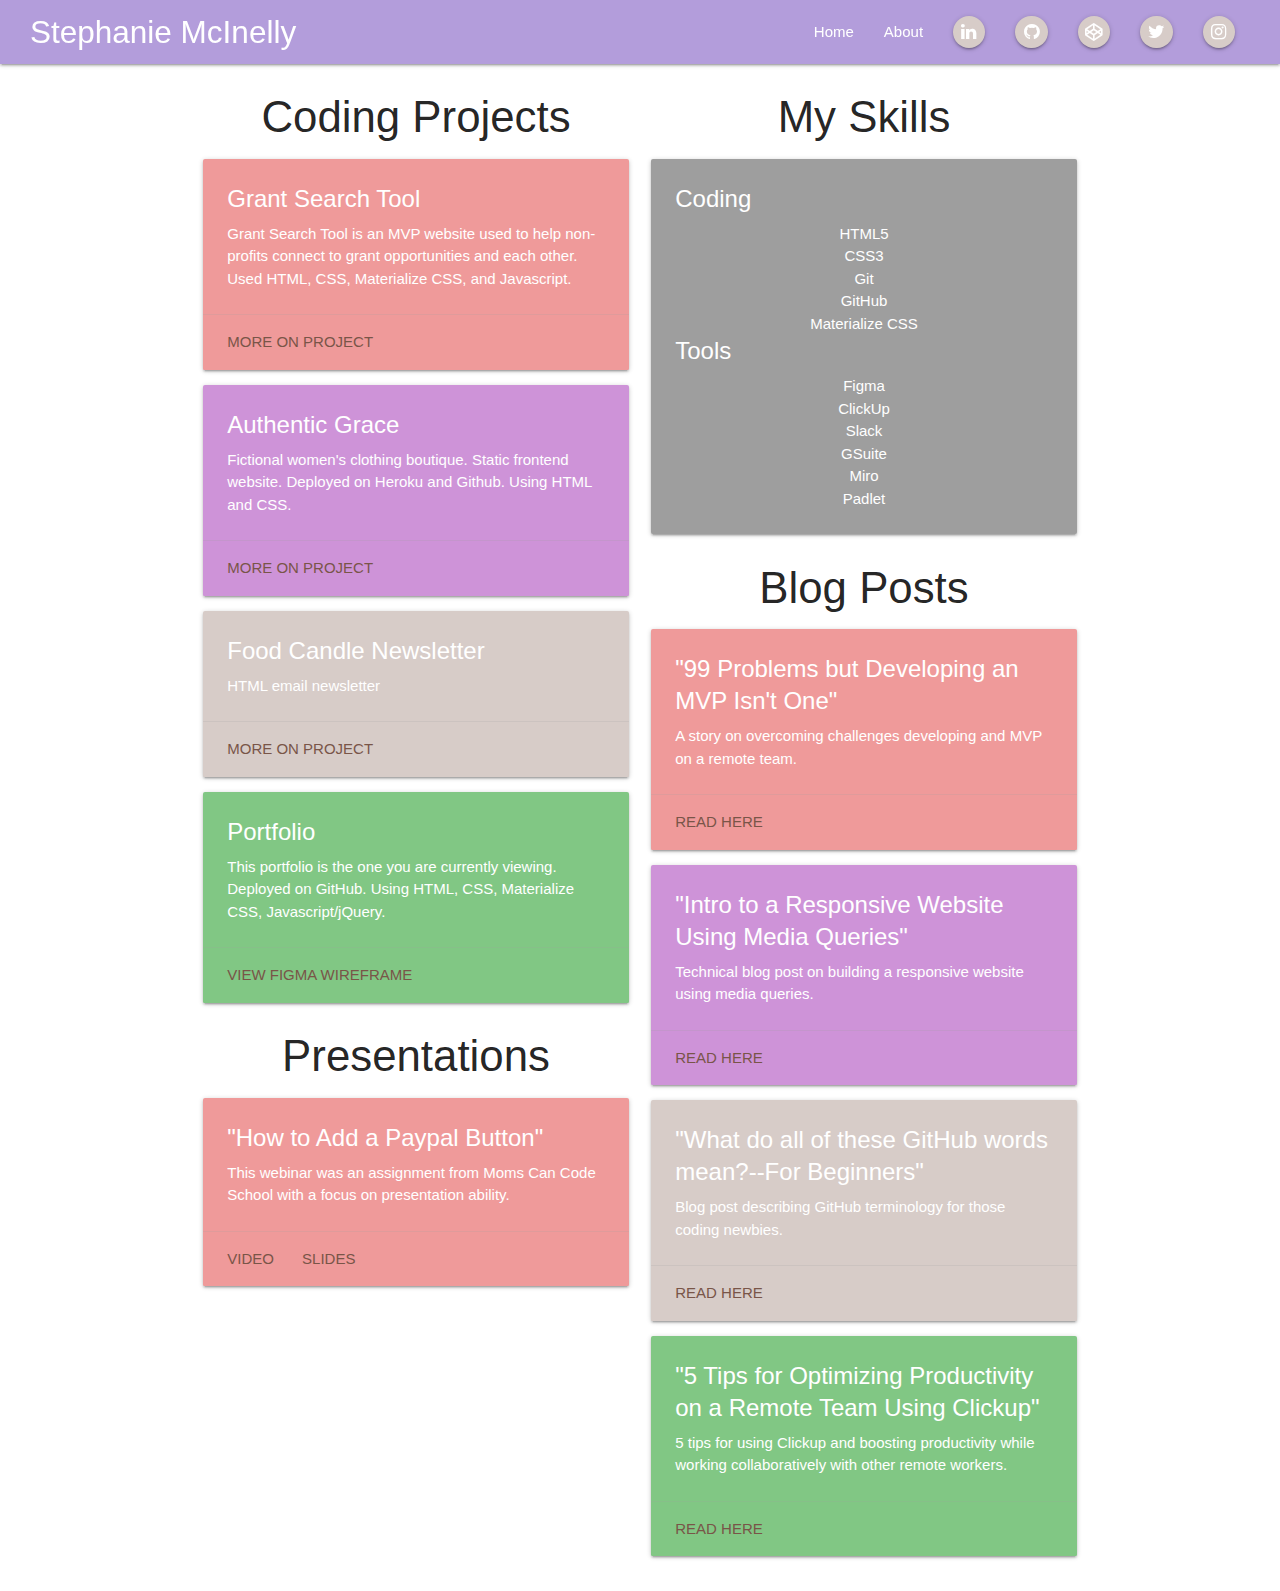
<file: portfolio.html>
<html lang="en">
<head>
    <meta charset="UTF-8">
    <meta name="viewport" content="width=device-width, initial-scale=1.0">
    <meta http-equiv="X-UA-Compatible" content="ie=edge">
    <!--Import Google Icon Font-->
    <link href="https://fonts.googleapis.com/icon?family=Material+Icons" rel="stylesheet">
     <!-- Compiled and minified CSS -->
    <link rel="stylesheet" href="https://cdnjs.cloudflare.com/ajax/libs/materialize/1.0.0/css/materialize.min.css">
     <!--Font Awesome-->
    <link rel="stylesheet" href="https://cdnjs.cloudflare.com/ajax/libs/font-awesome/4.7.0/css/font-awesome.min.css">
    <!--Stylesheet CSS-->
    <link rel="stylesheet" type="text/css" href="stylesheet.css">
   
    <title>Stephanie McInelly</title>
</head>
<body>
  <!--Responsive NavBar-->
  <div class="navbar-fixed">
    <nav class="nav-wrapper deep-purple lighten-3">
        <div class="brand-logo">Stephanie McInelly</div>
            <a href="#" class="sidenav-trigger" data-target="mobile-links">
                <i class="material-icons">menu</i>
            </a>
            <div class="links">
            <ul class="right hide-on-med-and-down">
                <li><a href="index.html">Home</a></li>
                <li><a href="about.html">About</a></li>
                <li><a href="https://linkedin.com/in/stephaniemcinelly/" target="_blank" class="tooltipped btn-floating btn-small brown lighten-4" data-tooltip="Linked In">
                    <i class="fa fa-linkedin"></i>
                </a></li>
                <li><a href="https://github.com/smcinelly" target="_blank" class="tooltipped btn-floating btn-small brown lighten-4" data-tooltip="GitHub">
                    <i class="fa fa-github"></i>
                </a></li>
                <li><a href="https://codepen.io/smcinelly/" target="_blank" class="tooltipped btn-floating btn-small brown lighten-4" data-tooltip="CodePen">
                    <i class="fa fa-codepen"></i>
                </a></li>
                <li><a href="https://twitter.com/smcinelly" target="_blank" class="tooltipped btn-floating btn-small brown lighten-4" data-tooltip="Twitter">
                    <i class="fa fa-twitter"></i>
                </a></li>
                <li><a href="https://www.instagram.com/smac_webdev/" target="_blank" class="tooltipped btn-floating btn-small brown lighten-4" data-tooltip="Instagram">
                    <i class="fa fa-instagram"></i>
                </a></li>
            </ul>
            </div>
    </nav>
</div> 
    <ul class="sidenav" id="mobile-links">
        <li><a href="index.html">Home</a></li>
        <li><a href="about.html">About</a></li>
        <li><a href="portfolio.html">Portfolio</a></li>
        <li><a href="https://linkedin.com/in/stephaniemcinelly/" target="_blank">Linked In</a></li>
        <li><a href="https://github.com/smcinelly" target="_blank">GitHub</a></li>
        <li><a href="https://codepen.io/smcinelly/" target="_blank">CodePen</a></li>
        <li><a href="https://twitter.com/smcinelly" target="_blank">Twitter</a></li>
        <li><a href="https://www.instagram.com/smac_webdev/" target="_blank">Instagram</a></li>
    </ul>

                <!------------------CARDS----------------->
<div class="container">
    <div class="row">
        <div class="col s12 m6">
            <h3 class="center-align">Coding Projects</h3>
            <!--Grant Search Tool Card-->
            <div class="card red lighten-3">
                <div class="card-content white-text">
                    <span class="card-title">Grant Search Tool</span>
                    <p>Grant Search Tool is an MVP website used to help non-profits connect to grant opportunities and each other. Used HTML, CSS, Materialize CSS, and Javascript.</p>
                </div>
                <div class="card-action">
                    <a href="grantsearchtool.html" class="brown-text hoverable">More on Project</a>
                </div>
            </div>
            <!--Authentic Grace Card-->
            <div class="card deep purple lighten-3">
                <div class="card-content white-text">
                    <span class="card-title">Authentic Grace</span>
                    <p>Fictional women's clothing boutique. Static frontend website. Deployed on Heroku and Github. Using HTML and CSS.</p>
                </div>
                <div class="card-action">
                    <a href="authenticgrace.html" target="_blank" class="brown-text hoverable">More on Project</a>
                </div>
            </div>
            <!--Food Candle Card-->
            <div class="card brown lighten-4">
                <div class="card-content white-text">
                    <span class="card-title">Food Candle Newsletter</span>
                    <p>HTML email newsletter </p>
                </div>
                <div class="card-action">
                    <a href="foodcandlenews.html" target="_blank" class="brown-text hoverable">More on Project</a>
                </div>
            </div>
            <!--Portfolio Card-->
            <div class="card green lighten-2">
                <div class="card-content white-text">
                    <span class="card-title">Portfolio</span>
                    <p>This portfolio is the one you are currently viewing. Deployed on GitHub. Using HTML, CSS, Materialize CSS, Javascript/jQuery.</p>
                </div>
                <div class="card-action">
                    <a href="https://www.figma.com/file/IbRLUEdyqL80erun360u1yZr/Portfolio?node-id=4%3A68" target="_blank" class="brown-text hoverable">View Figma Wireframe</a>
                </div>
            </div>

        <h3 class="center-align">Presentations</h3> 
            <!--Student Showcase card-->
     <!--       <div class="card brown lighten-4">
                <div class="card-content white-text">
                    <span class="card-title">Student Showcase</span>
                    <p>Showcase of MVP project build</p>
                </div>
                <div class="card-action">
                    <a href="#" target="_blank" class="brown-text hoverable">Video</a>
                </div>
            </div>  --> 
            <!--Paypal button card-->
            <div class="card red lighten-3">
                <div class="card-content white-text">
                    <span class="card-title">"How to Add a Paypal Button"</span>
                    <p>This webinar was an assignment from Moms Can Code School with a focus on presentation ability.</p>
                </div>
                <div class="card-action">
                    <a href="https://zoom.us/recording/play/HTxVnbuD30HNxgn9sC-rboZOQTbJqvJCYBE2_z9_2C-jLAEdMTjqTEAUVFh-DvGw?continueMode=true" target="_blank" class="brown-text hoverable">Video</a>
                    <a href="https://docs.google.com/presentation/d/1IIEliZor8TdyL85_RzBwPaAZ7j0E3KDTX_D9YvCZIKI/edit?usp=sharing" target="_blank" class="brown-text hoverable">Slides</a>
                </div>
            </div>
        </div> <!--Closing column 1-->
        <!--Start column 2-->
        <div class="col s12 m6">
            <!--My Skills Card-->
            <h3 class="center-align">My Skills</h3>
                <div class="card grey">
                    <div class="card-content white-text">
                        <span class="card-title">Coding</span>
                            <p class="center-align">HTML5</p>
                            <p class="center-align">CSS3</p>
                            <p class="center-align">Git</p>
                            <p class="center-align">GitHub</p>
                            <p class="center-align">Materialize CSS</p>
                        <span class="card-title">Tools</span>
                            <p class="center-align">Figma</p>
                            <p class="center-align">ClickUp</p>
                            <p class="center-align">Slack</p>
                            <p class="center-align">GSuite</p>
                            <p class="center-align">Miro</p>
                            <p class="center-align">Padlet</p>    
                    </div>
                </div>   

        <h3 class="center-align">Blog Posts</h3>   
            <!--99 Problems Card-->
            <div class="card red lighten-3">
                <div class="card-content white-text">
                    <span class="card-title">"99 Problems but Developing an MVP Isn't One"</span>
                    <p>A story on overcoming challenges developing and MVP on a remote team.</p>
                </div>
                <div class="card-action">
                    <a href="https://www.momscancode.blog/single-post/2019/09/07/99-Problems-but-Developing-an-MVP-Isn%E2%80%99t-One" target="_blank" class="brown-text hoverable">Read Here</a>
                </div>
            </div> 
            <!--Responsive Website Design Card-->
            <div class="card deep purple lighten-3">
                <div class="card-content white-text">
                    <span class="card-title">"Intro to a Responsive Website Using Media Queries"</span>
                    <p>Technical blog post on building a responsive website using media queries.</p>
                </div>
                <div class="card-action">
                    <a href="https://www.momscancode.blog/single-post/2019/09/07/Intro-to-a-Responsive-Website-using-Media-Queries" class="brown-text hoverable">Read Here</a>
                </div>
            </div>
            <!--GitHub Words Card-->
            <div class="card brown lighten-4">
                <div class="card-content white-text">
                    <span class="card-title">"What do all of these GitHub words mean?--For Beginners"</span>
                    <p>Blog post describing GitHub terminology for those coding newbies.</p>
                </div>
                <div class="card-action">
                    <a href="https://www.momscancode.blog/single-post/2019/05/13/What-do-all-of-these-GitHub-words-mean----For-beginners" target="_blank" class="brown-text hoverable">Read Here</a>
                </div>
            </div>
            <!--Tips for clickup Card-->
            <div class="card green lighten-2">
                <div class="card-content white-text">
                    <span class="card-title">"5 Tips for Optimizing Productivity on a Remote Team Using Clickup"</span>
                    <p>5 tips for using Clickup and boosting productivity while working collaboratively with other remote workers.</p>
                </div>
                <div class="card-action">
                    <a href="https://www.momscancode.blog/single-post/2019/05/13/5-Tips-for-Optimizing-Productivity-on-a-Remote-Team-Using-ClickUp" target="_blank" class="brown-text hoverable">Read Here</a>
                </div>
            </div> 

        </div> <!--Closing column 2-->
    </div> <!--Close row-->
</div> <!--Close container-->

        
          


  

<!-- Compiled and minified JavaScript and jQuery -->
    <script src="https://code.jquery.com/jquery-3.4.1.min.js"></script>
    <script src="https://cdnjs.cloudflare.com/ajax/libs/materialize/1.0.0/js/materialize.min.js"></script>
    <script>
        $(document).ready(function(){
            $('.sidenav').sidenav();
            $('.tooltipped').tooltip()
        });
    </script>
</body>
</html>
</file>
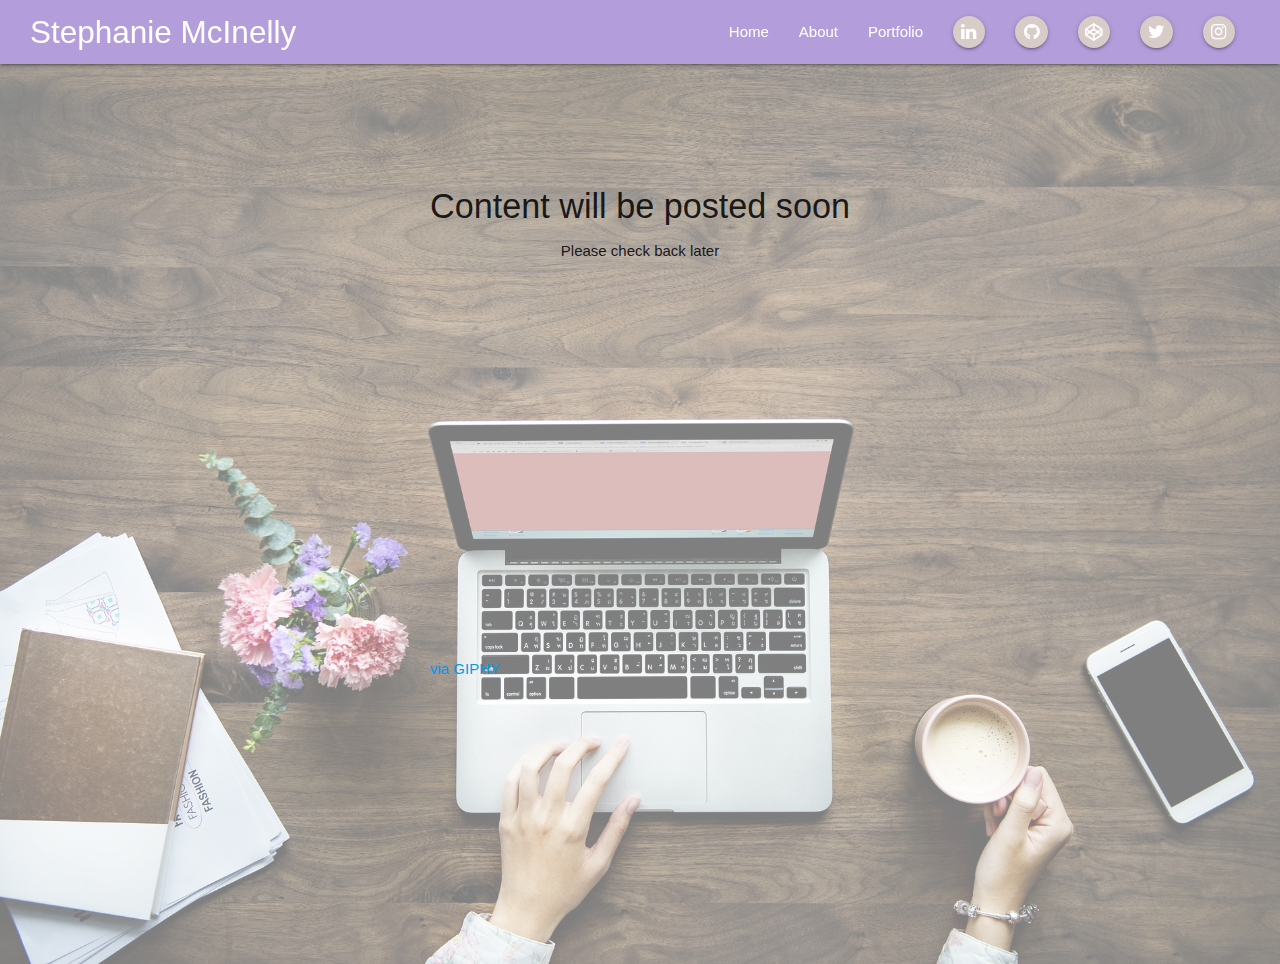
<file: updatesoon.html>
<html lang="en">
<head>
    <meta charset="UTF-8">
    <meta name="viewport" content="width=device-width, initial-scale=1.0">
    <meta http-equiv="X-UA-Compatible" content="ie=edge">
    <!--Import Google Icon Font-->
    <link href="https://fonts.googleapis.com/icon?family=Material+Icons" rel="stylesheet">
     <!-- Compiled and minified CSS -->
    <link rel="stylesheet" href="https://cdnjs.cloudflare.com/ajax/libs/materialize/1.0.0/css/materialize.min.css">
     <!--Font Awesome-->
    <link rel="stylesheet" href="https://cdnjs.cloudflare.com/ajax/libs/font-awesome/4.7.0/css/font-awesome.min.css">
    <!--Stylesheet CSS-->
    <link rel="stylesheet" type="text/css" href="stylesheet.css">
   
    <title>Stephanie McInelly</title>
</head>
<body>
  <!--Responsive NavBar-->
  <div class="navbar-fixed">
    <nav class="nav-wrapper deep-purple lighten-3">
        <div class="brand-logo">Stephanie McInelly</div>
            <a href="#" class="sidenav-trigger" data-target="mobile-links">
                <i class="material-icons">menu</i>
            </a>
            <div class="links">
            <ul class="right hide-on-med-and-down">
                <li><a href="index.html">Home</a></li>
                <li><a href="about.html">About</a></li>
                <li><a href="portfolio.html">Portfolio</a></li>
                <li><a href="https://linkedin.com/in/stephaniemcinelly/" class="tooltipped btn-floating btn-small brown lighten-4" data-tooltip="Linked In">
                    <i class="fa fa-linkedin"></i>
                </a></li>
                <li><a href="https://github.com/smcinelly" class="tooltipped btn-floating btn-small brown lighten-4" data-tooltip="GitHub">
                    <i class="fa fa-github"></i>
                </a></li>
                <li><a href="https://codepen.io/smcinelly/" class="tooltipped btn-floating btn-small brown lighten-4" data-tooltip="CodePen">
                    <i class="fa fa-codepen"></i>
                </a></li>
                <li><a href="https://twitter.com/smcinelly" class="tooltipped btn-floating btn-small brown lighten-4" data-tooltip="Twitter">
                    <i class="fa fa-twitter"></i>
                </a></li>
                <li><a href="https://www.instagram.com/smac_webdev/" class="tooltipped btn-floating btn-small brown lighten-4" data-tooltip="Instagram">
                    <i class="fa fa-instagram"></i>
                </a></li>
            </ul>
            </div>
    </nav>
</div> 
    <ul class="sidenav" id="mobile-links">
        <li><a href="index.html">Home</a></li>
        <li><a href="about.html">About</a></li>
        <li><a href="portfolio.html">Portfolio</a></li>
        <li><a href="https://linkedin.com/in/stephaniemcinelly/">Linked In</a></li>
        <li><a href="https://github.com/smcinelly">GitHub</a></li>
        <li><a href="https://codepen.io/smcinelly/">CodePen</a></li>
        <li><a href="https://twitter.com/smcinelly">Twitter</a></li>
        <li><a href="https://www.instagram.com/smac_webdev/">Instagram</a></li>
    </ul>
<!---Background image-->
<header>
    <div class="background-image"></div>
</header>
<!--Main content-->
    <main class="main-container">
        <h4 class="center-align">Content will be posted soon</h4>
        <p class="center-align">Please check back later</p>
        <div class="giphy" style="width:50%;height:0;padding-bottom:87%;position:relative;">
            <iframe src="https://giphy.com/embed/xT39DaQfvdtKOhp6k8" width="100%" height="100%" style="position:absolute" frameBorder="0" class="giphy-embed" allowFullScreen>
            </iframe>
        </div>
        <p>
            <a href="https://giphy.com/gifs/come-back-to-me-xT39DaQfvdtKOhp6k8">via GIPHY</a>
        </p>
    </main>


<!-- Compiled and minified JavaScript and jQuery -->
    <script src="https://code.jquery.com/jquery-3.4.1.min.js"></script>
    <script src="https://cdnjs.cloudflare.com/ajax/libs/materialize/1.0.0/js/materialize.min.js"></script>
    <script>
        $(document).ready(function(){
            $('.sidenav').sidenav();
            $('.tooltipped').tooltip()
        });
    </script>
</body>
</html>
</file>
<file: stylesheet.css>
/* ------ Background image (laptop and coffee) */
.background-image {
    background-image: url(assets/mac-and-coffee.jpg);
    background-size:cover;
    background-position:center;
    min-height:900px;
    opacity: 0.5;
    position:relative;
    text-align:center;
}

@media screen and (max-width: 670px){
    .background-image {
        min-height:750px;
        max-width:100%;
    }
}

/* Navbar name (Stephanie McInelly) */
.brand-logo{
    margin-left:30px;
}

@media screen and (max-width: 670px) {
    .brand-logo {
        min-width:80%;
        
    }
}
 /* Navbar links */
.links{
    margin-right:30px; 
}
/* Home page text (Hi, I'm Stephanie...*/
.main-container{
    position: absolute;
    top:45%;
    left:50%;
    transform:translate(-50%, -50%);
}

@media screen and (max-width:670px){
    .main-container {
        top:50%;
    }
}
 /* Giphy for coming soon page */
.giphy {
    display:block;
    text-align:center;
}

/* Update soon page */
.main-container h4 {
    padding-top:50px; 
}
/* Self portrait on about page */
.image {
    display:block;
    margin: 0 auto;
    margin-bottom:20px;
    text-align:center;
}

/* Hover effect on links in cards (Portfolio page) */
.card-action .brown-text:hover{
    padding:5px;
}

/* Grant search tool screenshot center alignment */
.screenshot {
    display:block;
    margin: 0 auto;

}
</file>
